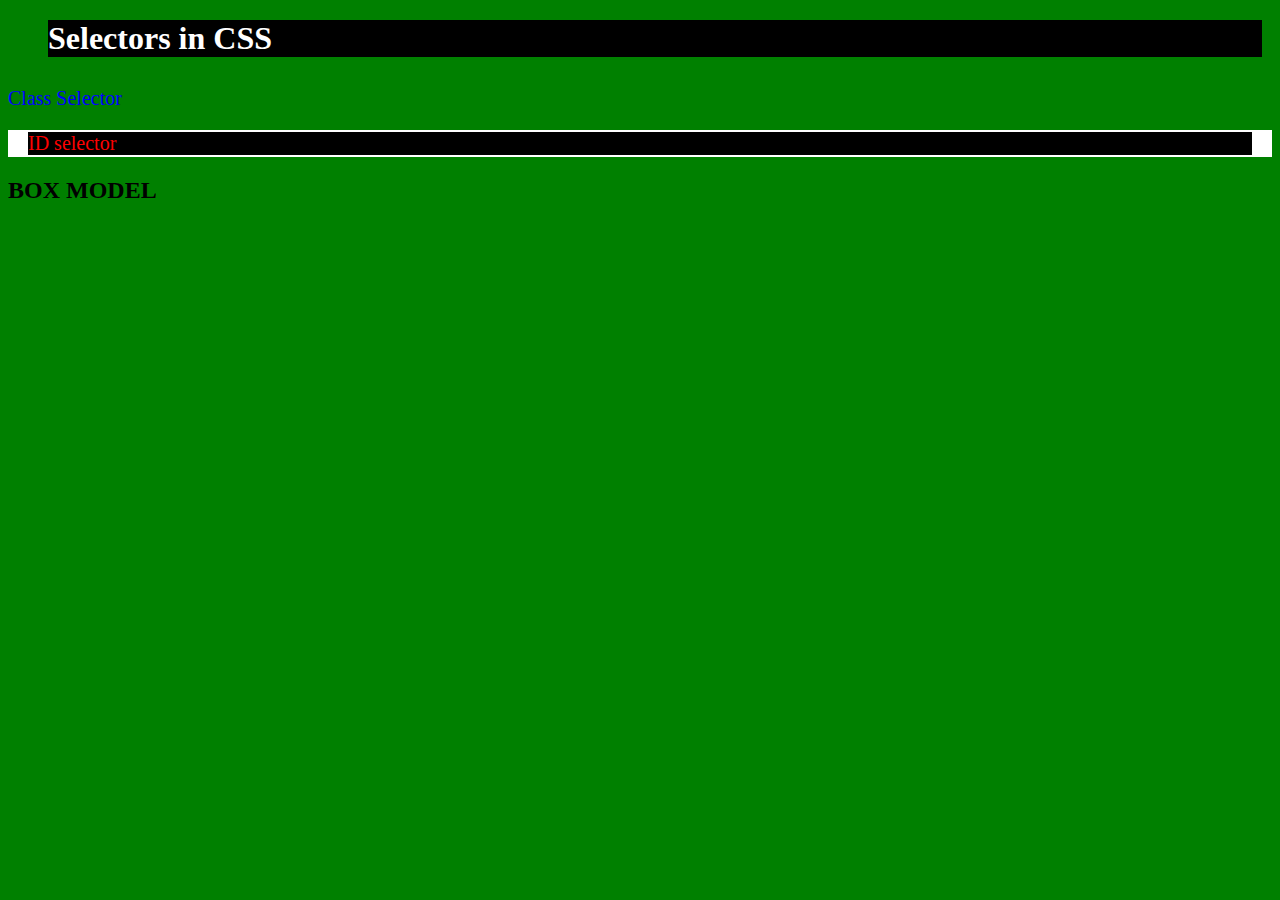
<file: CSS BASIC/index.html>
<!DOCTYPE html>
<html lang="en">
<head>
    <meta charset="UTF-8">
    <meta name="viewport" content="width=device-width, initial-scale=1.0">
    <title>CSS Basics</title>
    <style>
        /* internal css */
        *{
            background-color: green;
        }
        p{
            font-size: 20px;
        }
        .select1{
            color: blue;
        }
        #select2{
            color: red;
        }
    </style>
    <link rel="stylesheet" href="style.css">
</head>
<body>
    <!-- inline css -->
    <h1 style="background-color: black; color: white;" id="select0">Selectors in CSS</h1>
    <p class="select1">Class Selector</p>
    <p id="select2">ID selector</p>
    <h2>BOX MODEL</h2>

</body>
</html>
</file>
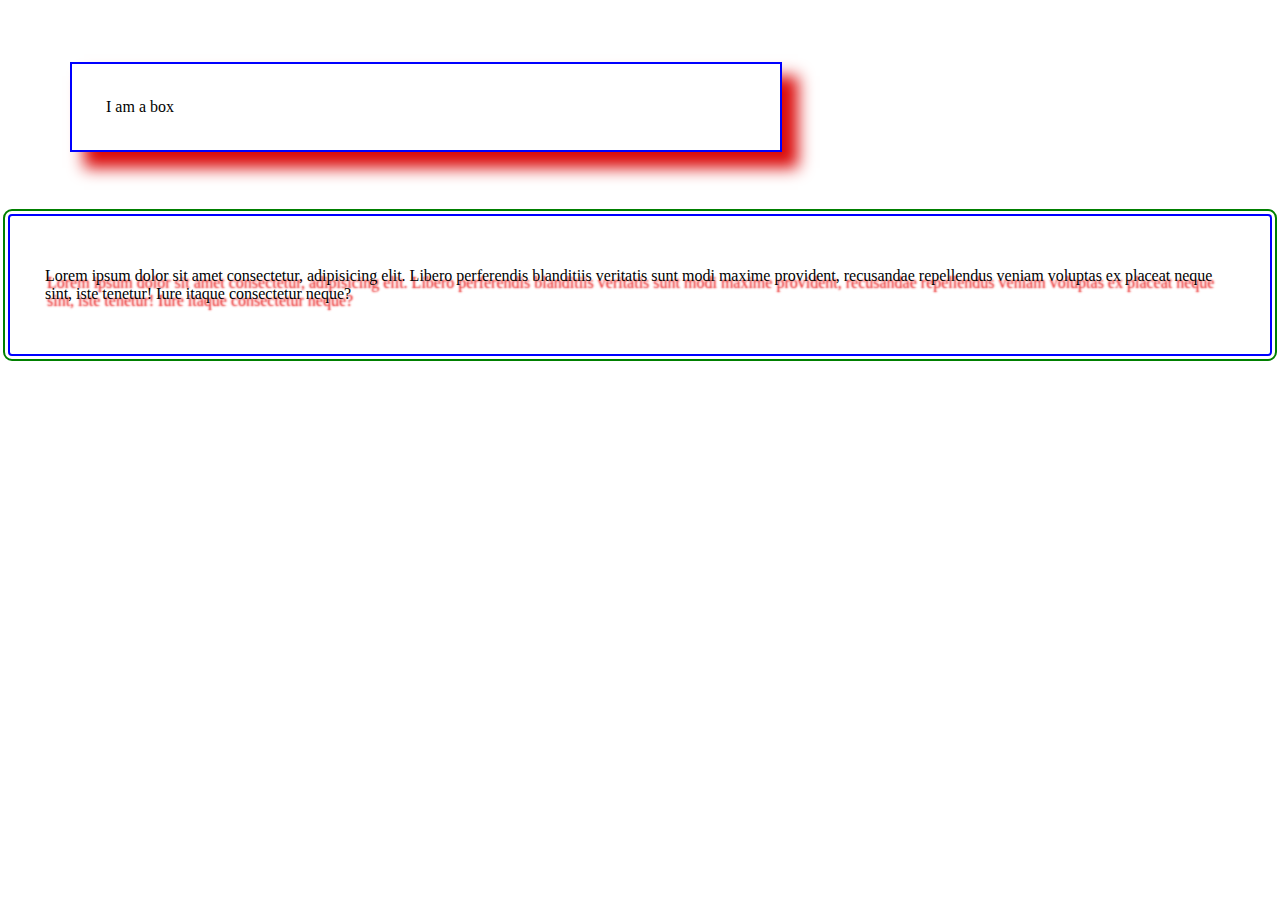
<file: CSS BOX SHADOW/index.html>
<!DOCTYPE html>
<html lang="en">
<head>
    <meta charset="UTF-8">
    <meta name="viewport" content="width=device-width, initial-scale=1.0">
    <title>shadows</title>
    <style>
        .box{
            border: 2px solid blue;
            padding: 34px;
            width: 50vw;
            margin: 62px;
            box-shadow: 15px 15px 15px 1px #db0b0b;
        }
        .txtshadow{
            border: 2px solid blue;
            outline: 2px solid green; 
            outline-offset: 3px;
            border-radius: 4px; /*for curviness */
            padding: 35px;
            text-shadow:2px 7px 2px #e80a0a;
        }
    </style>
</head>
<body>
    <div class="box">I am a box</div>
    <div class="txtshadow">
        <p>Lorem ipsum dolor sit amet consectetur, adipisicing elit. Libero perferendis blanditiis veritatis sunt modi maxime provident, recusandae repellendus veniam voluptas ex placeat neque sint, iste tenetur! Iure itaque consectetur neque?</p>
    </div>
</body>
</html>
</file>
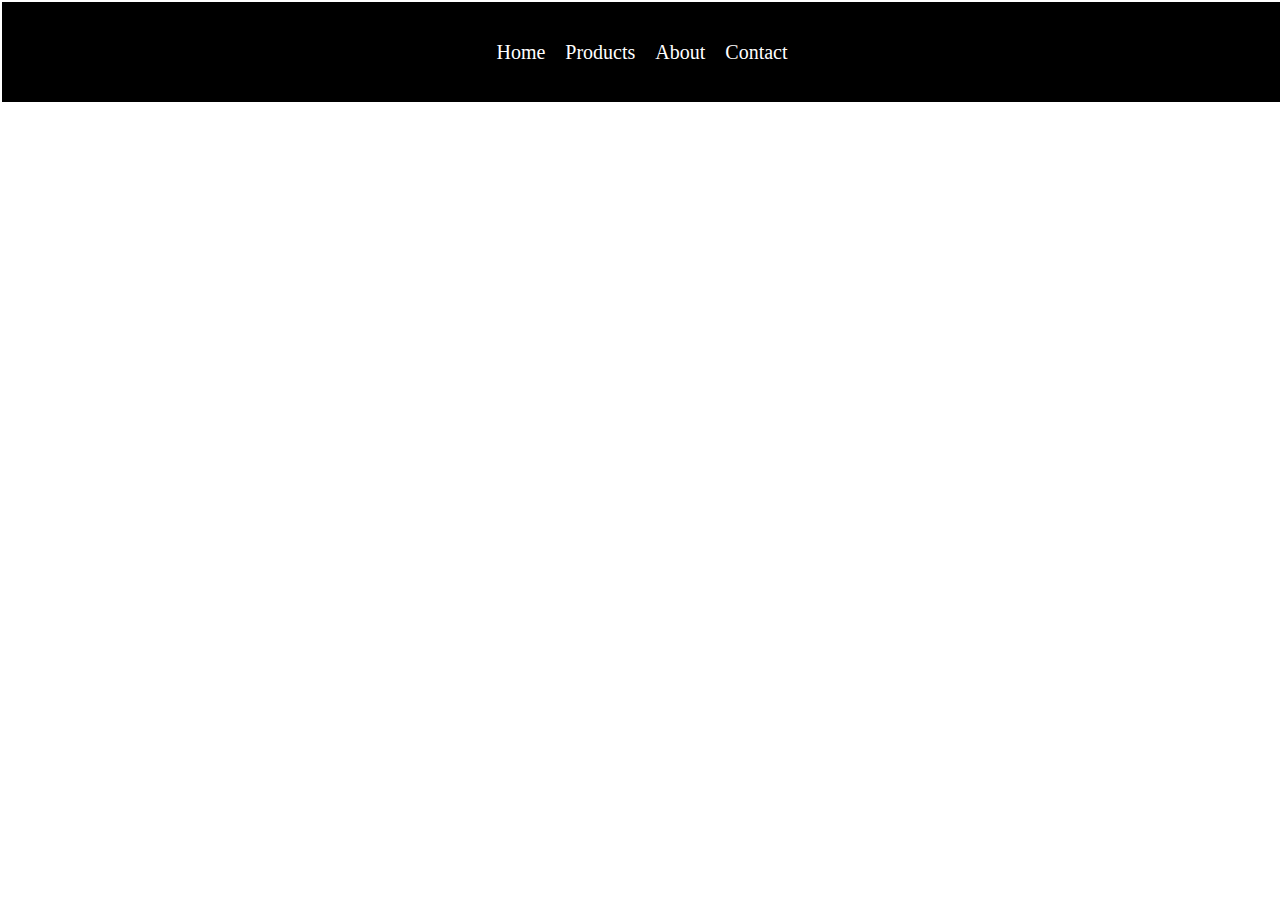
<file: CSS FLEXBOX/index.html>
<!DOCTYPE html>
<html lang="en">
<head>
    <meta charset="UTF-8">
    <meta name="viewport" content="width=device-width, initial-scale=1.0">
    <title>Document</title>
    <style>
        *{
            transition: all ease 1s;
            padding: 0;
            margin: 0;
        }
        body{
        background-image: url("https://th.bing.com/th/id/R.592e6c981575a2808d1de161cbf97779?rik=xTNMumqLh%2fR%2bDw&riu=http%3a%2f%2fwww.zastavki.com%2fpictures%2foriginals%2f2014%2fNature___Seasons___Spring_Beautiful_Nature_Landscape_in_spring_065897_.jpg&ehk=w9HwXVa0kxY%2fHsHq%2fdcQhRxWzMmhElHKGMHxQEqfSv4%3d&risl=&pid=ImgRaw&r=0");
        background-size: cover;
        /* background-repeat: no-repeat; */
        }
        .box{
            border: 2px solid;
            display: flex;
            justify-content:space-around;
            align-items: center; 
            background-color: black;
            color: white;
            height: 100px;
            width: 100vw;
        }
        ul{
            display: flex;
            flex-direction: row;
            justify-content: center;
            gap: 20px;
        }
        li{
            list-style-type: none;
            list-style-position: inside;
            font-size: 20px;
        }
        li:hover{
            width: 100px;
            height: 30px;
            text-align: center;
            color: black;
            background-color: white;
        }
    </style>
</head>
<body>
    <div class="box">
        <ul>
            <li>Home</li>
            <li>Products</li>
            <li>About</li>
            <li>Contact</li>
        </ul>
    </div>
</body>
</html>
</file>
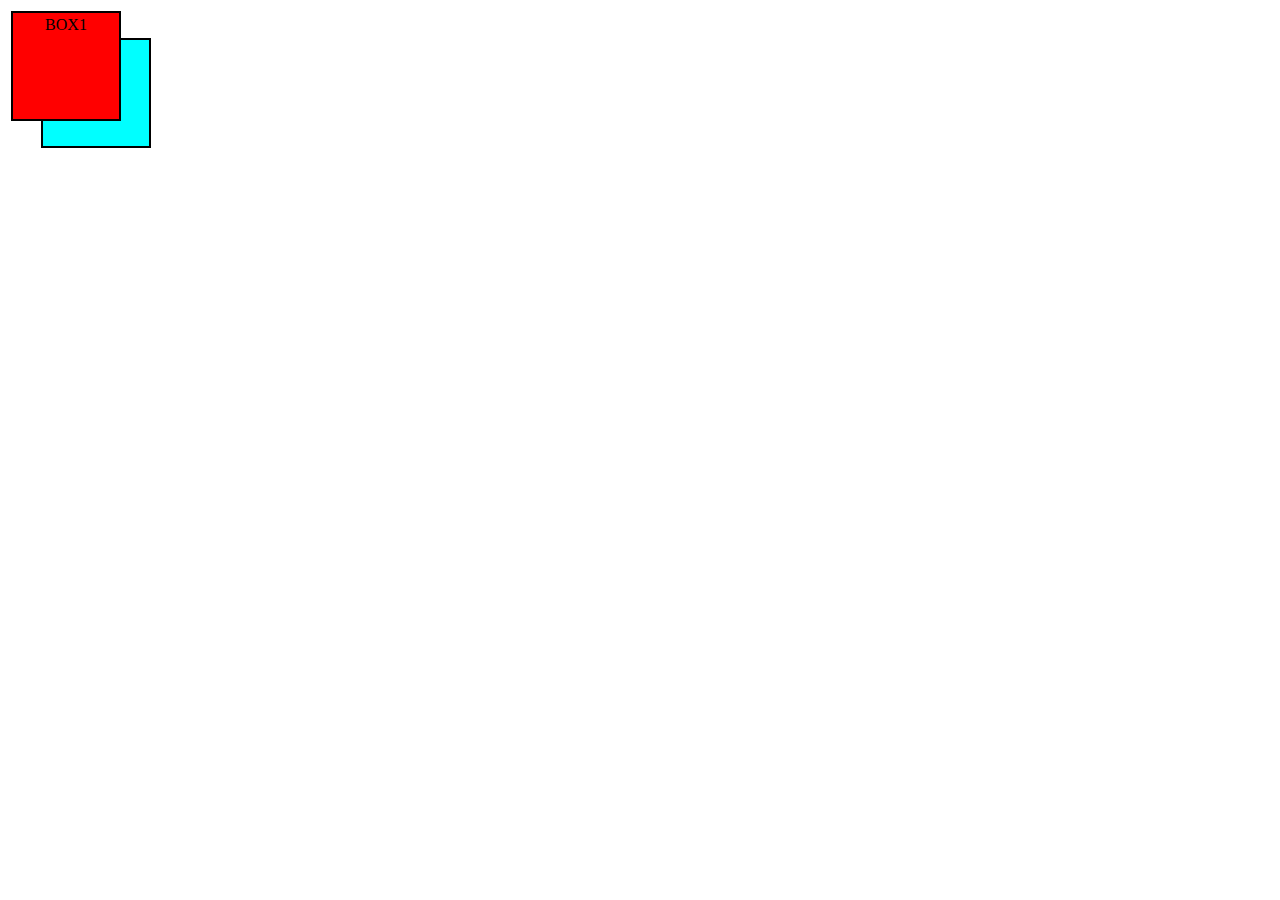
<file: CSS POSITIONING/index.html>
<!DOCTYPE html>
<html lang="en">
<head>
    <meta charset="UTF-8">
    <meta name="viewport" content="width=device-width, initial-scale=1.0">
    <title>Document</title>
    <style>
        .box{
            text-align: center;
            padding: 3px;
            margin: 3px;
            border: 2px solid;
            height: 100px;
            width: 100px;
        }
        .box1{
            position: absolute;
            background-color: red;
        }
        
        .box2{
            position: relative;
            background-color: aqua;
            top: 30px;
            left: 30px;
            z-index: -1;
        }
    </style>
</head>
<body>
    <div class="box box1">
        BOX1
    </div>
    <div class="box box2">
        BOX2
    </div>
    <!-- <div class="box box3">
        BOX3
    </div>
    <div class="box box4">
        BOX4
    </div> -->
    
</body>
</html>
</file>
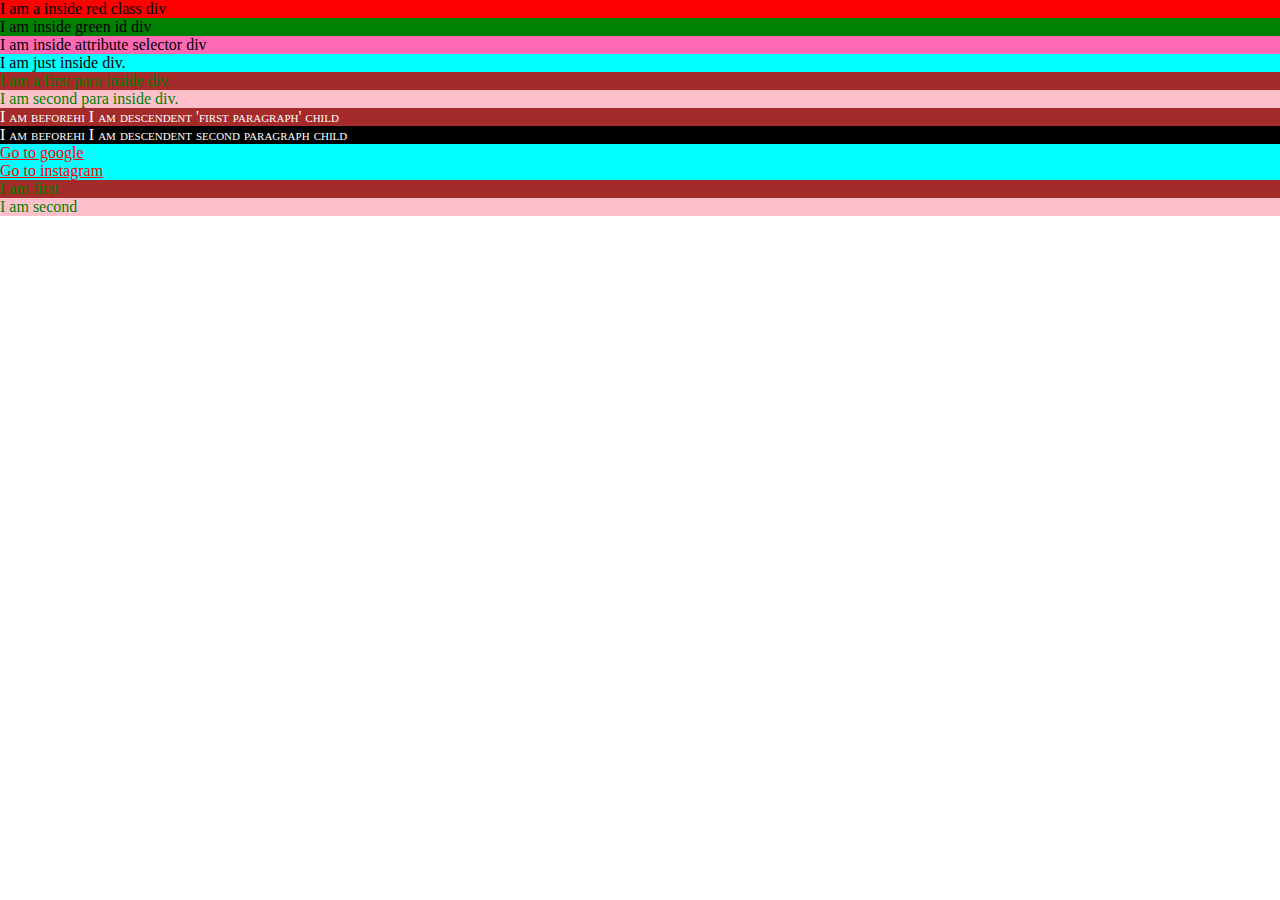
<file: CSS SELECTOR/index.html>
<!DOCTYPE html>
<html lang="en">

<head>
    <meta charset="UTF-8">
    <meta name="viewport" content="width=device-width, initial-scale=1.0">
    <title>CSS Selector</title>
    <link rel="stylesheet" href="style.css">
</head>

<body>
    <div class="red">
        I am a inside red class div
    </div>

    <div id="green">
        I am inside green id div
    </div>

    <div data-x="a">
        I am inside attribute selector div
    </div>

    <div>
        I am just inside div.
        <p>
            I am a first para inside div.
            <!--yaha twist h ye descendent para ke saath saath first paragraph child bhi h
            isley pehle first para ki properities obey hongi and then jo property nahi likhi vo descent selector ki obey hongi-->
        </p>
        <p>
            I am second para inside div.
        </p>
        <span>
            <p>hi I am descendent 'first paragraph' child</p>
            <p>hi I am descendent second paragraph child</p>
        </span>
    </div>


    <div>
        <a href="https://www.google.com">Go to google</a>
        <br>
        <a href="https://www.instagram2.com">Go to instagram</a>
    </div>
    <div>
        <p>I am first</p>
        <p>I am second</p>
    </div>
</body>

</html>
</file>
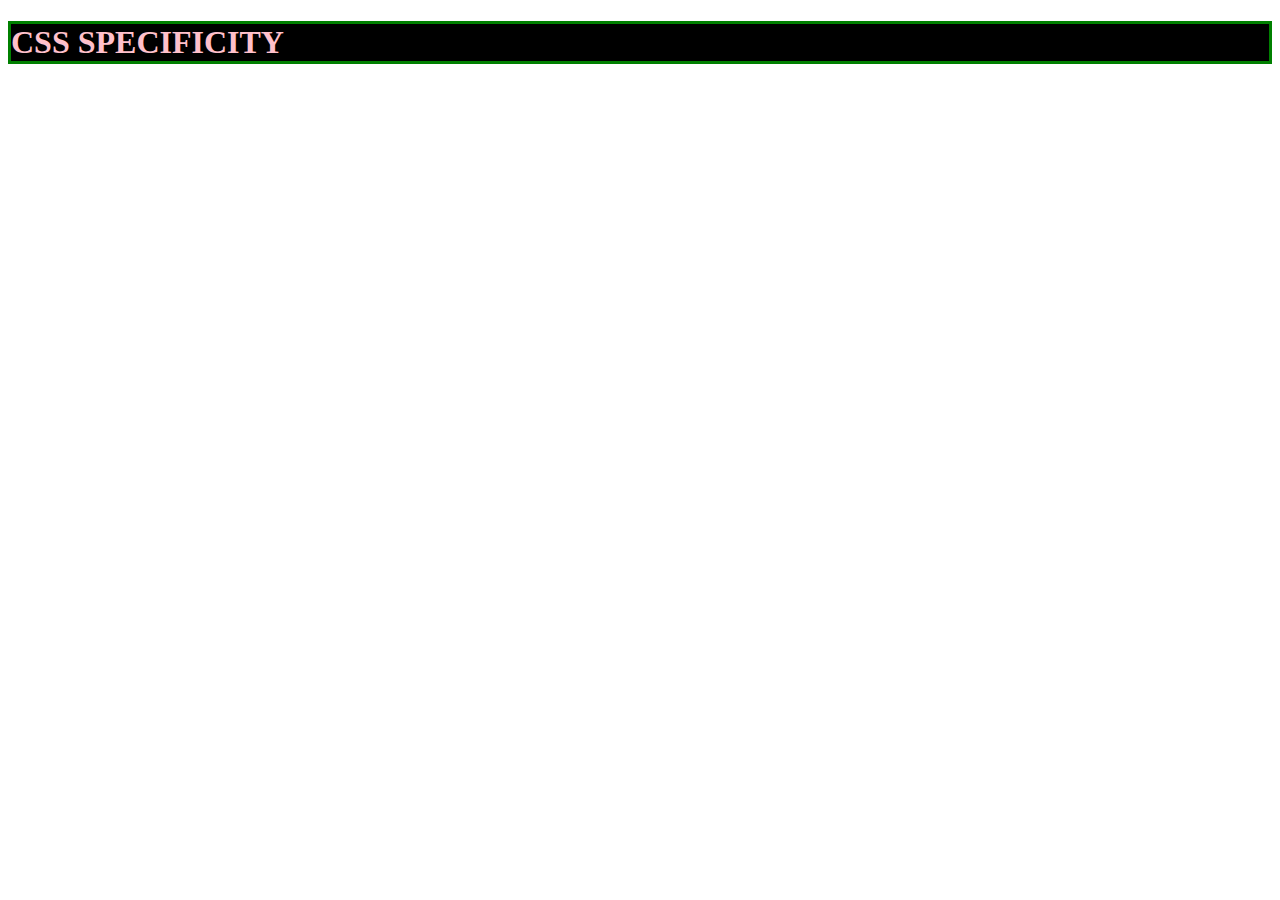
<file: CSS SPECIFICITY/index.html>
<!DOCTYPE html>
<html lang="en">
<head>
    <meta charset="UTF-8">
    <meta name="viewport" content="width=device-width, initial-scale=1.0">
    <title>Document</title>
    <style>
            h1{
                background-color: brown;
                border: 10px solid green;
                background-color: black !important;
            }
            #pink{
                border: 3px solid green;
                color: pink;
            }
            .blue{
                color: blue;
            }

    </style>
</head>
<body>
    <h1 style="background-color: red;" id="pink" class="blue">CSS SPECIFICITY</h1>
</body>
</html>
</file>
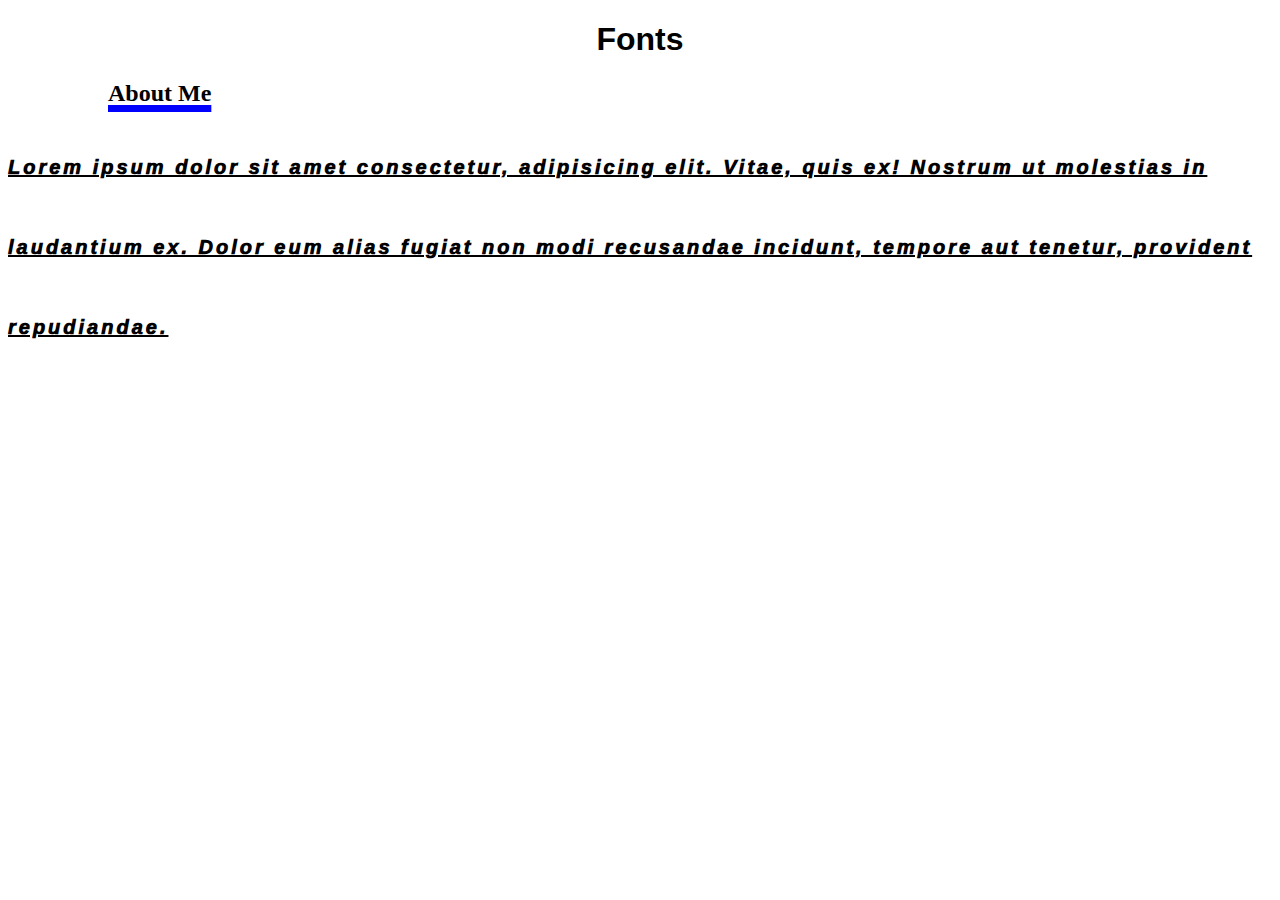
<file: CSS TEXT/index.html>
<!DOCTYPE html>
<html lang="en">
<head>
    <meta charset="UTF-8">
    <meta name="viewport" content="width=device-width, initial-scale=1.0">
    <title>Document</title>
    <style>
        h1{
            font-family:sans-serif;
            text-align: center;
        }
        h2{
            text-transform: capitalize;
            text-decoration: underline;
            text-decoration-style:solid ;
            text-decoration-color: blue;
            text-decoration-thickness: 7px;
            text-indent: 100px;
        }
        p{
            font-family: 'Segoe UI', Tahoma, Geneva, Verdana, sans-serif;
            font-style:italic;
            font-size: 20px;
            font-weight:1000;
            text-decoration: underline;
            line-height: 4;
            letter-spacing: 3px;
        }
    </style>
</head>
<body>
    <div>
        <h1>Fonts</h1>
        <h2>about me</h2>
        <p>Lorem ipsum dolor sit amet consectetur, adipisicing elit. Vitae, quis ex! Nostrum ut molestias in laudantium ex. Dolor eum alias fugiat non modi recusandae incidunt, tempore aut tenetur, provident repudiandae.</p>
    </div>
    
</body>
</html>
</file>
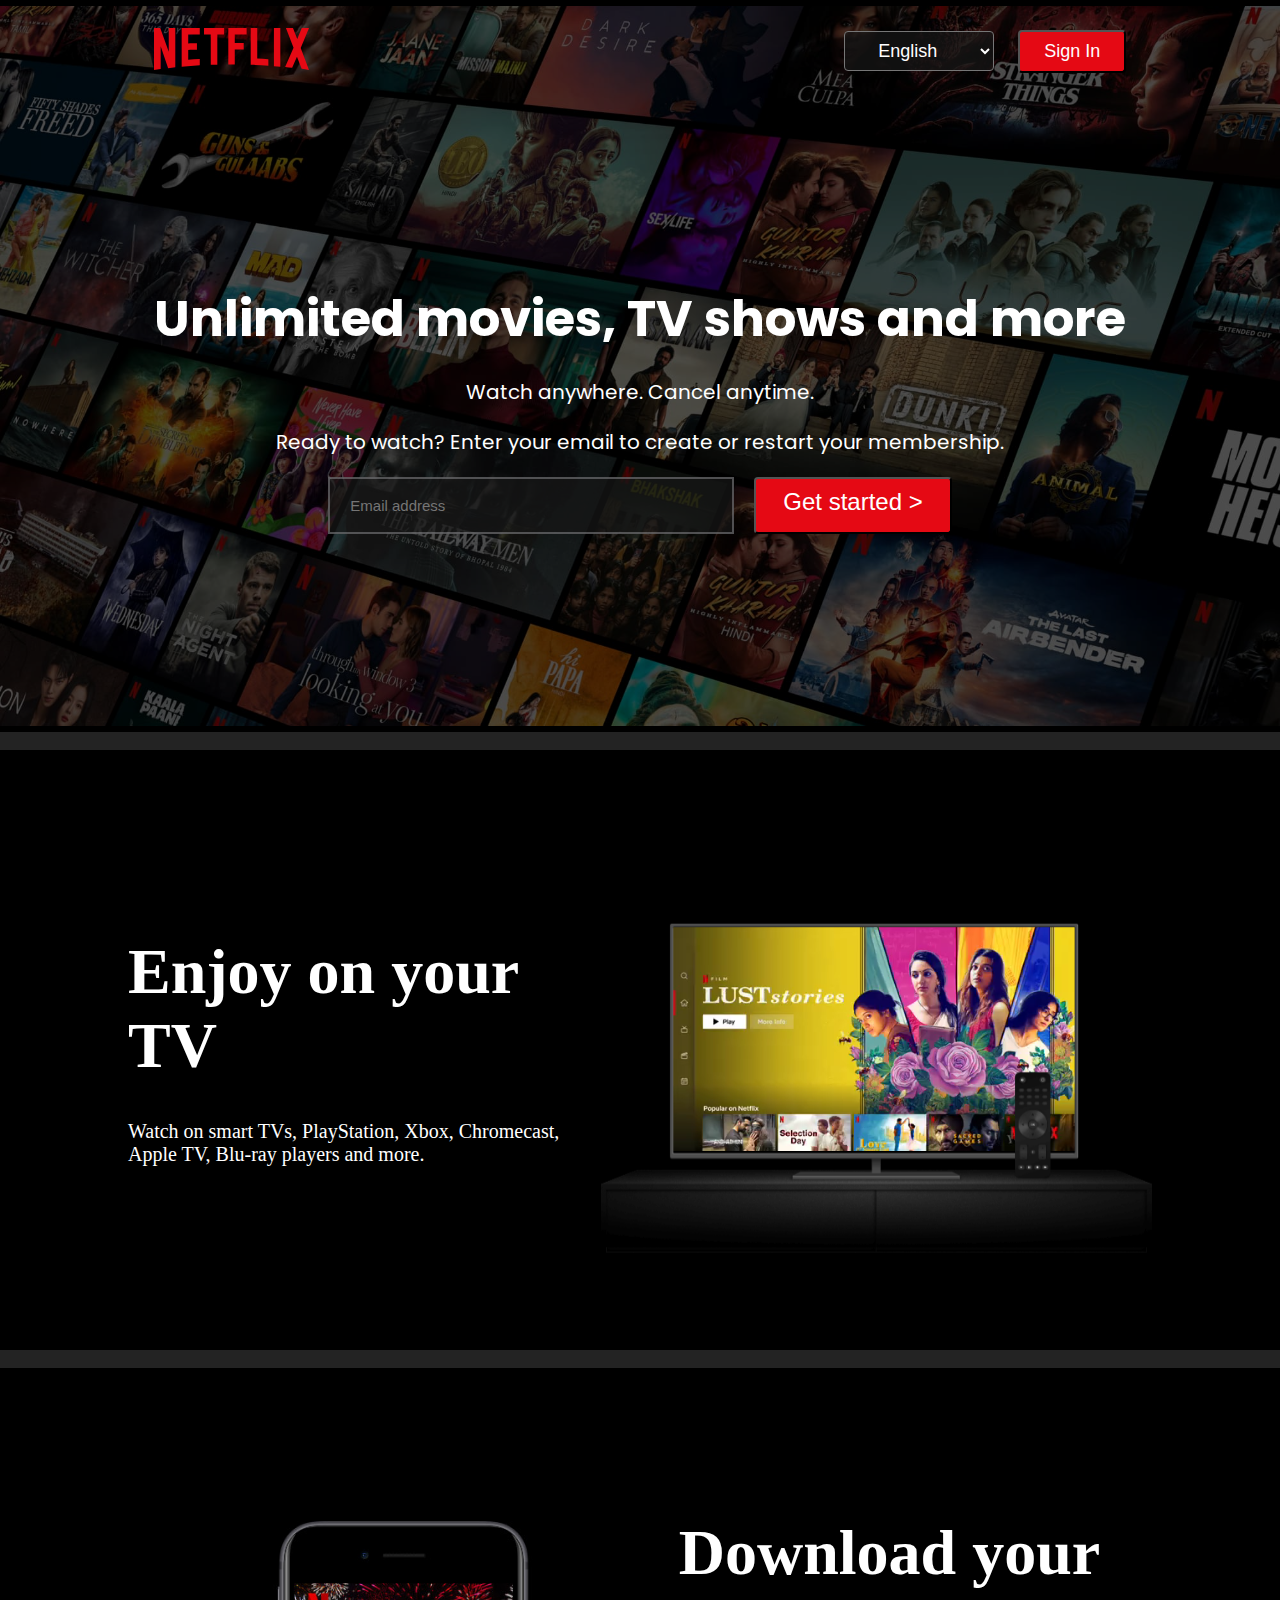
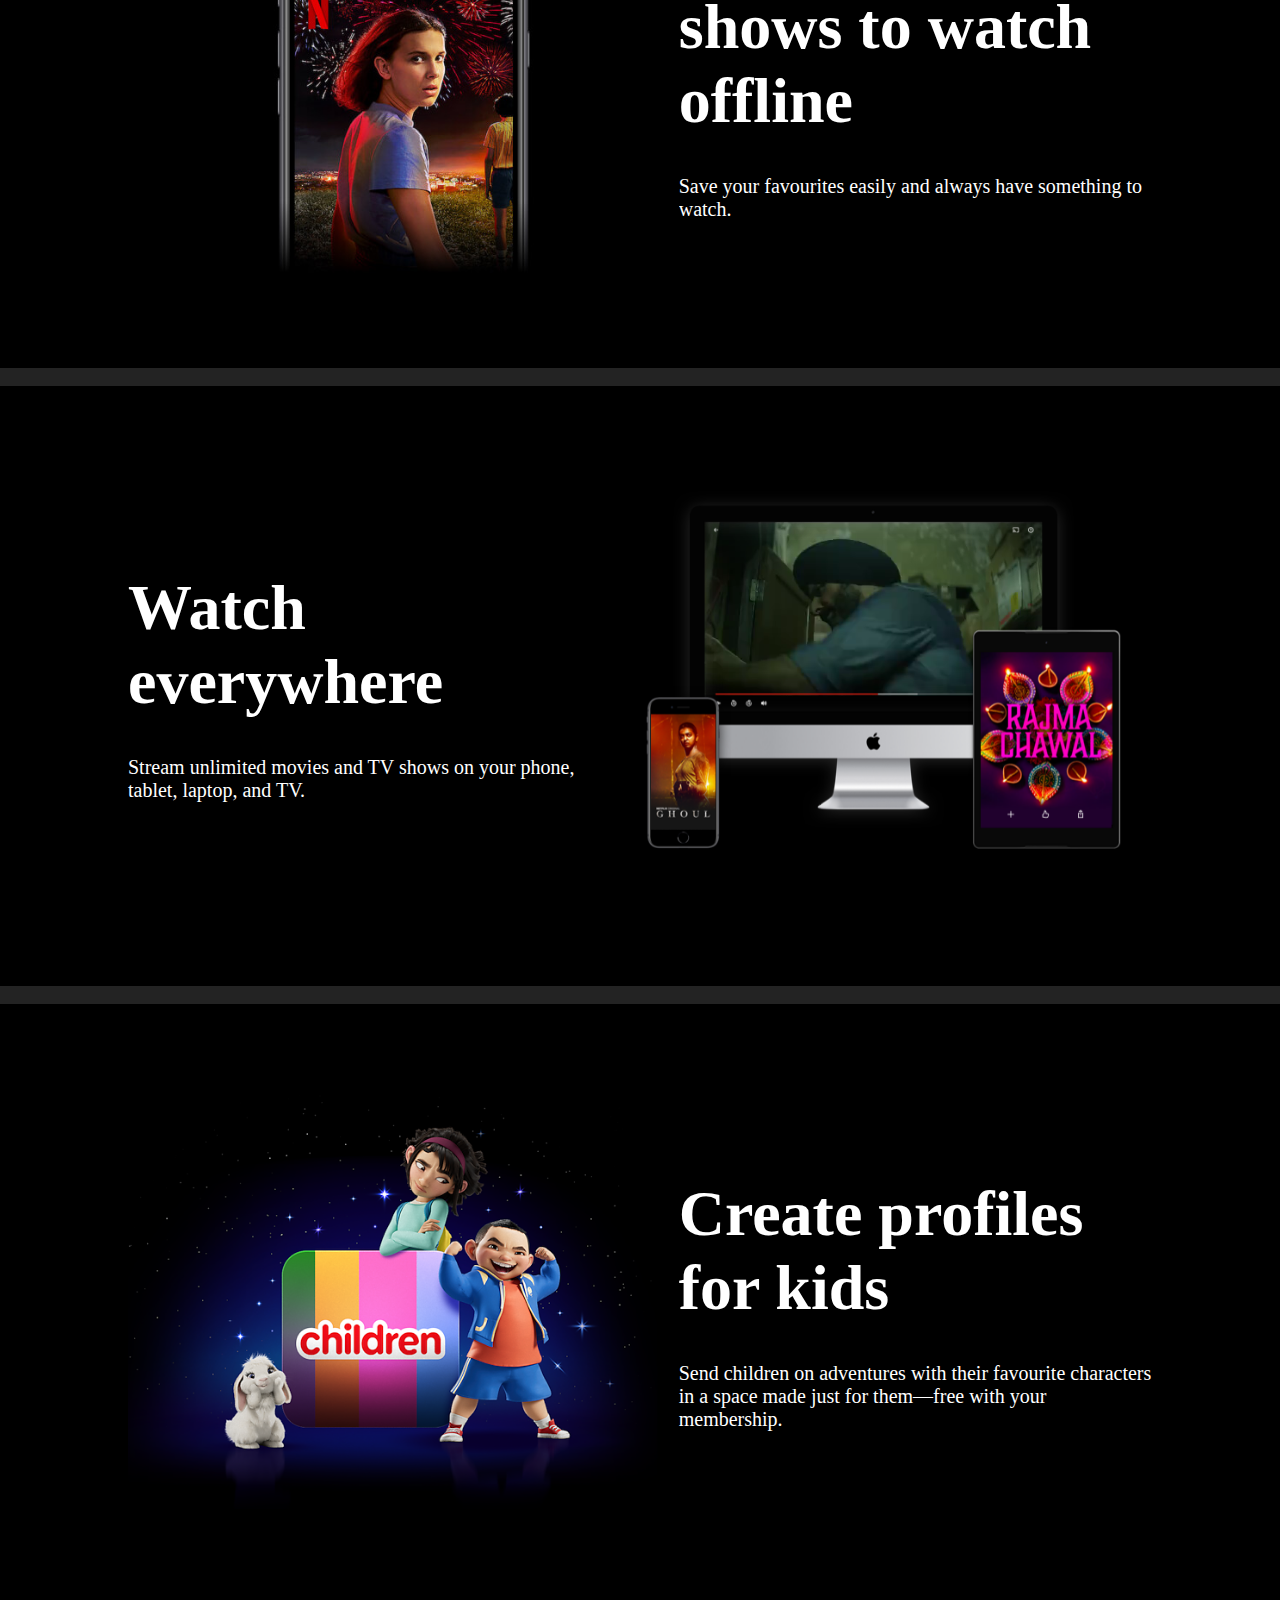
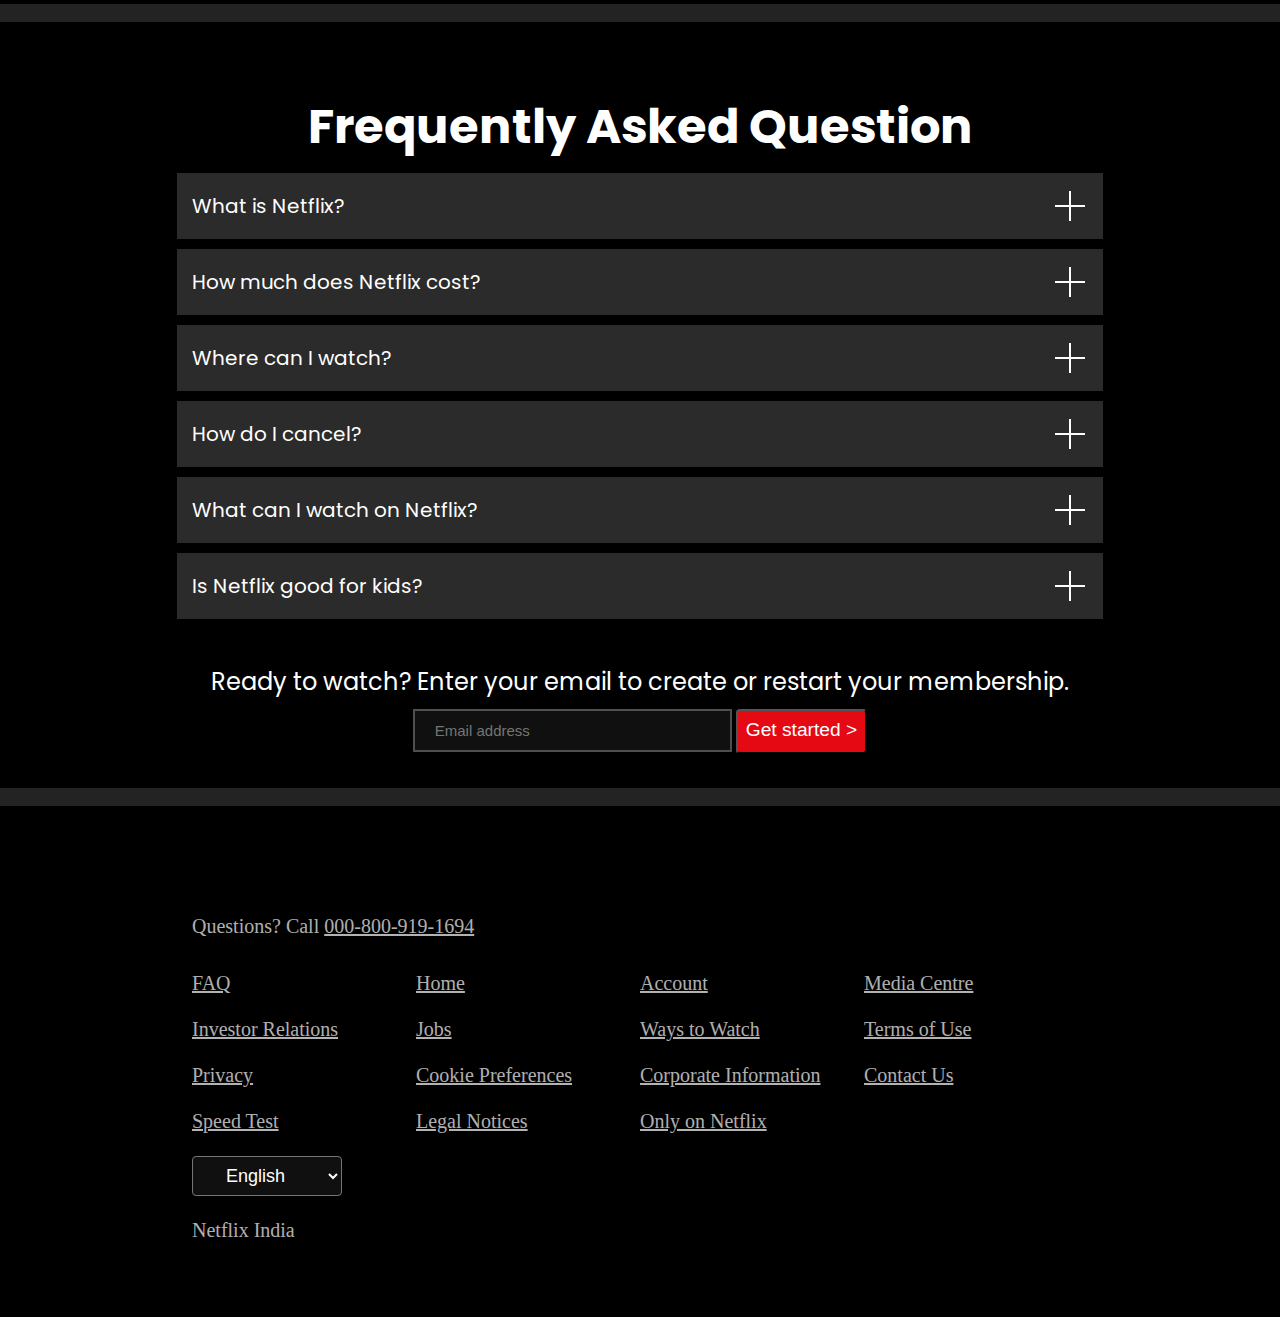
<file: Project 1 (Netflix Clone)/index.html>
<!DOCTYPE html>
<html lang="en">

<head>
    <meta charset="UTF-8">
    <meta name="viewport" content="width=device-width, initial-scale=1.0">
    <meta name="description" content="This is netflix where you can binge watch and relax your holidays">
    <title>Netflix Clone</title>
    <link rel="stylesheet" href="style.css">
    <link rel="icon" href="Assests/images/nficon2016.png">
</head>

<body>
    <div class="main" id="mainpage">
        <nav>
            <div><img width="53" src="Assests/svg/logo1.svg" alt="Netflix"></div>
            <div>
                <select name="language" id="language1" class="language" onchange="location=this.value;">
                    <option value="index.html">English</option>
                    <option value="index2.html">Hindi</option>
                </select>
                <button class="red">Sign In</button>
            </div>
        </nav>
        <div class="box">
        </div>
        <div class="mid">
            <span>
                <h1>Unlimited movies, TV shows and more</h1>
            </span>
            <span>
                <p>Watch anywhere. Cancel anytime.</p>
            </span>
            <span>
                <p>Ready to watch? Enter your email to create or restart your membership.</p>
            </span>
            <span>
                <input type="text" placeholder="Email address">
                <button>Get started &gt</button>
            </span>
        </div>
    </div>


    <div class="sepration">
        <br>
    </div>
    
    <!-- 1 -->
    <section class="first">
        <div class="content1">
            <h1>Enjoy on your TV</h1>
            <br>
            <p>Watch on smart TVs, PlayStation, Xbox, Chromecast, Apple TV, Blu-ray players and more.</p>
        </div>

        <div class="image1">
            <img src="Assests/images/tv.png" alt="TV">
            <div class="video1">
                <video src="Assests/videos/video-tv-in-0819.m4v" autoplay loop muted></video>
            </div>
        </div>

    </section>

    <div class="sepration">
        <br>
    </div>

    <!-- 2 -->
    <section class="first">
        <div class="image2">
            <img src="Assests/images/mobile-0819.jpg" alt="">
        </div>
        <div class="content1">
            <h1>Download your shows to watch offline</h1>
            <br>
            <p>Save your favourites easily and always have something to watch.</p>
        </div>

    </section>

    <div class="sepration">
        <br>
    </div>
    <!-- 3 -->
    <section class="first">
        <div class="content1">
            <h1>Watch everywhere</h1>
            <br>
            <p>Stream unlimited movies and TV shows on your phone, tablet, laptop, and TV.</p>
        </div>

        <div class="image3">
            <img src="Assests/images/device-pile-in.png" alt="">
            <div class="video2">
                <video src="Assests/videos/video-devices-in.m4v" autoplay loop muted></video>
            </div>
        </div>
    </section>

    <div class="sepration">
        <br>
    </div>
    <!-- 4 -->
    <section class="first">
        <div class="image4">
            <img src="Assests/images/children.png" alt="children">
        </div>
        <div class="content1">
            <h1>Create profiles for kids</h1>
            <br>
            <p>Send children on adventures with their favourite characters in a space made just for them—free with your
                membership.</p>
        </div>

    </section>
    <div class="sepration">
        <br>
    </div>
    <!--FAQ section-->
    <section class="faqbox" id="FAQ">
        <br>
        <h1 style="text-align: center;"> Frequently Asked Question</h1>
        <div class="box">
            <div id="open1">
                <p>What is Netflix?</p>
                <svg width="36" height="36" viewBox="0 0 36 36" fill="none" xmlns="http://www.w3.org/2000/svg"
                    class="elj7tfr3 e164gv2o4 default-ltr-cache-l7vm9h e1svuwfo1" data-name="Plus" alt="">
                    <path fill-rule="evenodd" clip-rule="evenodd" d="M17 17V3H19V17H33V19H19V33H17V19H3V17H17Z"
                        fill="currentColor"></path>
                </svg>
            </div>
            <div id="details1">
                Netflix is a streaming service that offers a wide variety of award-winning TV shows, movies, anime,
                documentaries and more – on thousands of internet-connected devices.
                <br>
                <br>
                You can watch as much as you want, whenever you want, without a single ad – all for one low monthly
                price. There's always something new to discover, and new TV shows and movies are added every week!
            </div>
        </div>
        <div class="box">
            <div id="open2">
                <p>How much does Netflix cost?</p>
                <svg width="36" height="36" viewBox="0 0 36 36" fill="none" xmlns="http://www.w3.org/2000/svg"
                    class="elj7tfr3 e164gv2o4 default-ltr-cache-l7vm9h e1svuwfo1" data-name="Plus" alt="">
                    <path fill-rule="evenodd" clip-rule="evenodd" d="M17 17V3H19V17H33V19H19V33H17V19H3V17H17Z"
                        fill="currentColor"></path>
                </svg>
            </div>
            <div id="details2">
                Watch Netflix on your smartphone, tablet, Smart TV, laptop, or streaming device, all for one fixed
                monthly fee. Plans range from ₹149 to ₹649 a month. No extra costs, no contracts.
            </div>
        </div>
        <div class="box">
            <div id="open3">
                <p>Where can I watch?</p>
                <svg width="36" height="36" viewBox="0 0 36 36" fill="none" xmlns="http://www.w3.org/2000/svg"
                    class="elj7tfr3 e164gv2o4 default-ltr-cache-l7vm9h e1svuwfo1" data-name="Plus" alt="">
                    <path fill-rule="evenodd" clip-rule="evenodd" d="M17 17V3H19V17H33V19H19V33H17V19H3V17H17Z"
                        fill="currentColor"></path>
                </svg>
            </div>
            <div id="details3">
                Watch anywhere, anytime. Sign in with your Netflix account to watch instantly on the web at netflix.com
                from your personal computer or on any internet-connected device that offers the Netflix app, including
                smart TVs, smartphones, tablets, streaming media players and game consoles.
                <br>
                <br>
                You can also download your favourite shows with the iOS, Android, or Windows 10 app. Use downloads to
                watch while you're on the go and without an internet connection. Take Netflix with you anywhere.
            </div>
        </div>
        <div class="box">
            <div id="open4">
                <p>How do I cancel?</p>
                <svg width="36" height="36" viewBox="0 0 36 36" fill="none" xmlns="http://www.w3.org/2000/svg"
                    class="elj7tfr3 e164gv2o4 default-ltr-cache-l7vm9h e1svuwfo1" data-name="Plus" alt="">
                    <path fill-rule="evenodd" clip-rule="evenodd" d="M17 17V3H19V17H33V19H19V33H17V19H3V17H17Z"
                        fill="currentColor"></path>
                </svg>
            </div>
            <div id="details4">
                Netflix is flexible. There are no annoying contracts and no commitments. You can easily cancel your
                account online in two clicks. There are no cancellation fees – start or stop your account anytime.
            </div>
        </div>
        <div class="box">
            <div id="open5">
                <p>What can I watch on Netflix?</p>
                <svg width="36" height="36" viewaBox="0 0 36 36" fill="none" xmlns="http://www.w3.org/2000/svg"
                    class="elj7tfr3 e164gv2o4 default-ltr-cache-l7vm9h e1svuwfo1" data-name="Plus" alt="">
                    <path fill-rule="evenodd" clip-rule="evenodd" d="M17 17V3H19V17H33V19H19V33H17V19H3V17H17Z"
                        fill="currentColor"></path>
                </svg>
            </div>
            <div id="details5">
                Netflix has an extensive library of feature films, documentaries, TV shows, anime, award-winning Netflix
                originals, and more. Watch as much as you want, anytime you want.
            </div>
        </div>
        <div class="box">
            <div id="open6">
                <p>Is Netflix good for kids?</p>
                <svg width="36" height="36" viewBox="0 0 36 36" fill="none" xmlns="http://www.w3.org/2000/svg"
                    class="elj7tfr3 e164gv2o4 default-ltr-cache-l7vm9h e1svuwfo1" data-name="Plus" alt="">
                    <path fill-rule="evenodd" clip-rule="evenodd" d="M17 17V3H19V17H33V19H19V33H17V19H3V17H17Z"
                        fill="currentColor"></path>
                </svg>
            </div>
            <div id="details6">
                The Netflix Kids experience is included in your membership to give parents control while kids enjoy
                family-friendly TV shows and films in their own space.
                <br>
                <br>
                Kids profiles come with PIN-protected parental controls that let you restrict the maturity rating of
                content kids can watch and block specific titles you don’t want kids to see.
            </div>
        </div>
        <br>
        <div>
            <p style="font-size: x-large;">Ready to watch? Enter your email to create or restart your membership.</p>
        </div>
        <span class="last">
            <input type="email" placeholder="Email address">
            <button>Get started &gt</button>
        </span>
    </section>
    
    <div class="sepration">
        <br>
    </div>
    <footer>
        <div class="questions">
            Questions? Call <u>000-800-919-1694</u>
        </div>
        <div class="footercontent">
            <div class="footer-item">
                <a href="#FAQ">FAQ</a>
                <a href="">Investor Relations</a>
                <a href="">Privacy</a>
                <a href="">Speed Test</a>
            </div>

            <div class="footer-item">
                <a href="#mainpage">Home</a>
                <a href="">Jobs</a>
                <a href="">Cookie Preferences</a>
                <a href="">Legal Notices</a>
            </div>
            <div class="footer-item">
                <a href="">Account</a>
                <a href="">Ways to Watch</a>
                <a href="">Corporate Information</a>
                <a href="">Only on Netflix</a>
            </div>

            <div class="footer-item">
                <a href="">Media Centre</a>
                <a href="">Terms of Use</a>
                <a href="">Contact Us</a>

            </div>
        </div>
        <br>
        <div>
            <select name="language" id="language2" class="language" onchange="location=this.value;">
                <option value="index.html">English</option>
                <option value="index2.html">Hindi</option>
            </select>
        </div>
        <br>
        <div>
            Netflix India
        </div>
    </footer>
    <!-- <script src="script.js"></script> -->
</body>

</html>
</file>
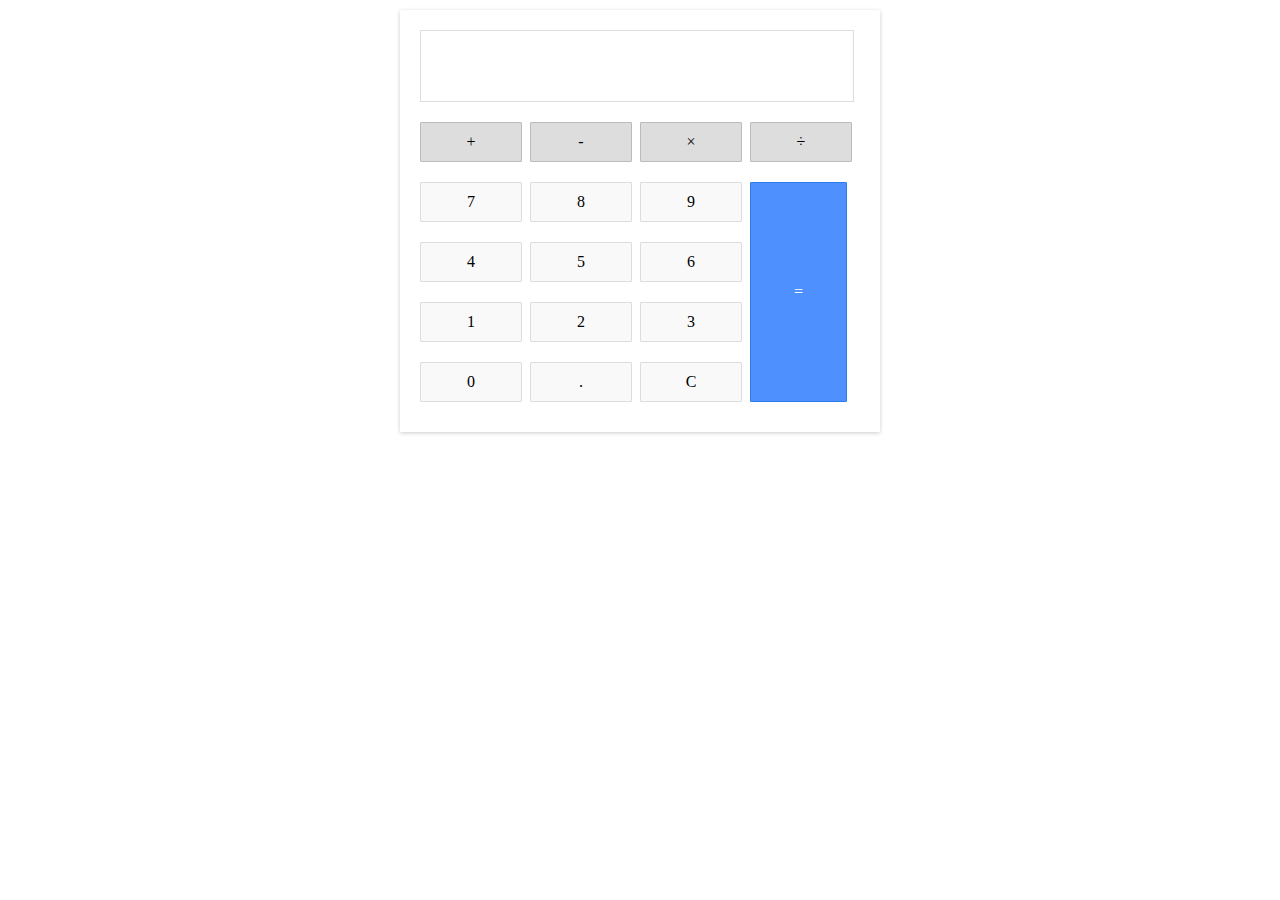
<file: Task 1(CALCULATOR)/index.html>
<!DOCTYPE html>
<html lang="en">

<head>
  <meta charset="UTF-8">
  <meta name="viewport" content="width=device-width, initial-scale=1.0">
  <title>Calculator</title>
</head>
<style>
  .calculator {
    padding: 20px;
    max-width: 440px;
    margin: 10px auto;
    box-shadow: 0px 1px 4px 0px rgba(0, 0, 0, 0.2);
    border-radius: 1px;
  }

  .input {
    border: 1px solid #ddd;
    height: 60px;
    padding-right: 15px;
    padding-top: 10px;
    text-align: right;
    margin-right: 6px;
    font-size: 2.5rem;
    overflow-x: auto;
    transition: all .2s ease-in-out;
  }

  .input:hover {
    border: 1px solid #bbb;
    box-shadow: inset 0px 1px 4px 0px rgba(0, 0, 0, 0.2);
  }

  .operators div {
    display: inline-block;
    border: 1px solid #bbb;
    border-radius: 1px;
    width: 80px;
    text-align: center;
    padding: 10px;
    margin: 20px 4px 10px 0px;
    cursor: pointer;
    background-color: #ddd;
    transition: border-color .2s ease-in-out, background-color .2s, box-shadow .2s;
  }

  .operators div:hover {
    background-color: #ddd;
    box-shadow: 0px 1px 4px 0px rgba(0, 0, 0, 0.2);
    border-color: #aaa;
  }

  .operators div:active {
    font-weight: bold;
  }

  .leftPanel {
    display: inline-block;
  }

  .numbers div {
    display: inline-block;
    border: 1px solid #ddd;
    border-radius: 1px;
    width: 80px;
    text-align: center;
    padding: 10px;
    margin: 10px 4px 10px 0;
    cursor: pointer;
    background-color: #f9f9f9;
    transition: border-color .2s ease-in-out, background-color .2s, box-shadow .2s;
  }

  .numbers div:hover {
    background-color: #f1f1f1;
    box-shadow: 0px 1px 4px 0px rgba(0, 0, 0, 0.2);
    border-color: #bbb;
  }

  .numbers div:active {
    font-weight: bold;
  }

  div.equal {
    display: inline-block;
    border: 1px solid #3079ED;
    border-radius: 1px;
    width: 17%;
    text-align: center;
    padding: 100px 10px;
    margin: 10px 6px 10px 0;
    vertical-align: top;
    cursor: pointer;
    color: #FFF;
    background-color: #4d90fe;
    transition: all .2s ease-in-out;
  }

  div.equal:hover {
    background-color: #307CF9;
    box-shadow: 0px 1px 4px 0px rgba(0, 0, 0, 0.2);
    border-color: #1857BB;
  }

  div.equal:active {
    font-weight: bold;
  }
</style>

<body>
  <div class="calculator">
    <div class="input" id="input"></div>
    <div class="buttons">
      <div class="operators">
        <div>+</div>
        <div>-</div>
        <div>×</div><!-- alt+0215 -->
        <div>÷</div><!-- alt+0247 -->
        <!-- <div>&divide;</div> -->
      </div>
      <div class="leftPanel">
        <div class="numbers">
          <div>7</div>
          <div>8</div>
          <div>9</div>
        </div>
        <div class="numbers">
          <div>4</div>
          <div>5</div>
          <div>6</div>
        </div>
        <div class="numbers">
          <div>1</div>
          <div>2</div>
          <div>3</div>
        </div>
        <div class="numbers">
          <div>0</div>
          <div>.</div>
          <div id="clear">C</div>
        </div>
      </div>
      <div class="equal" id="result">=</div>
    </div>
  </div>
</body>

</html>
</file>
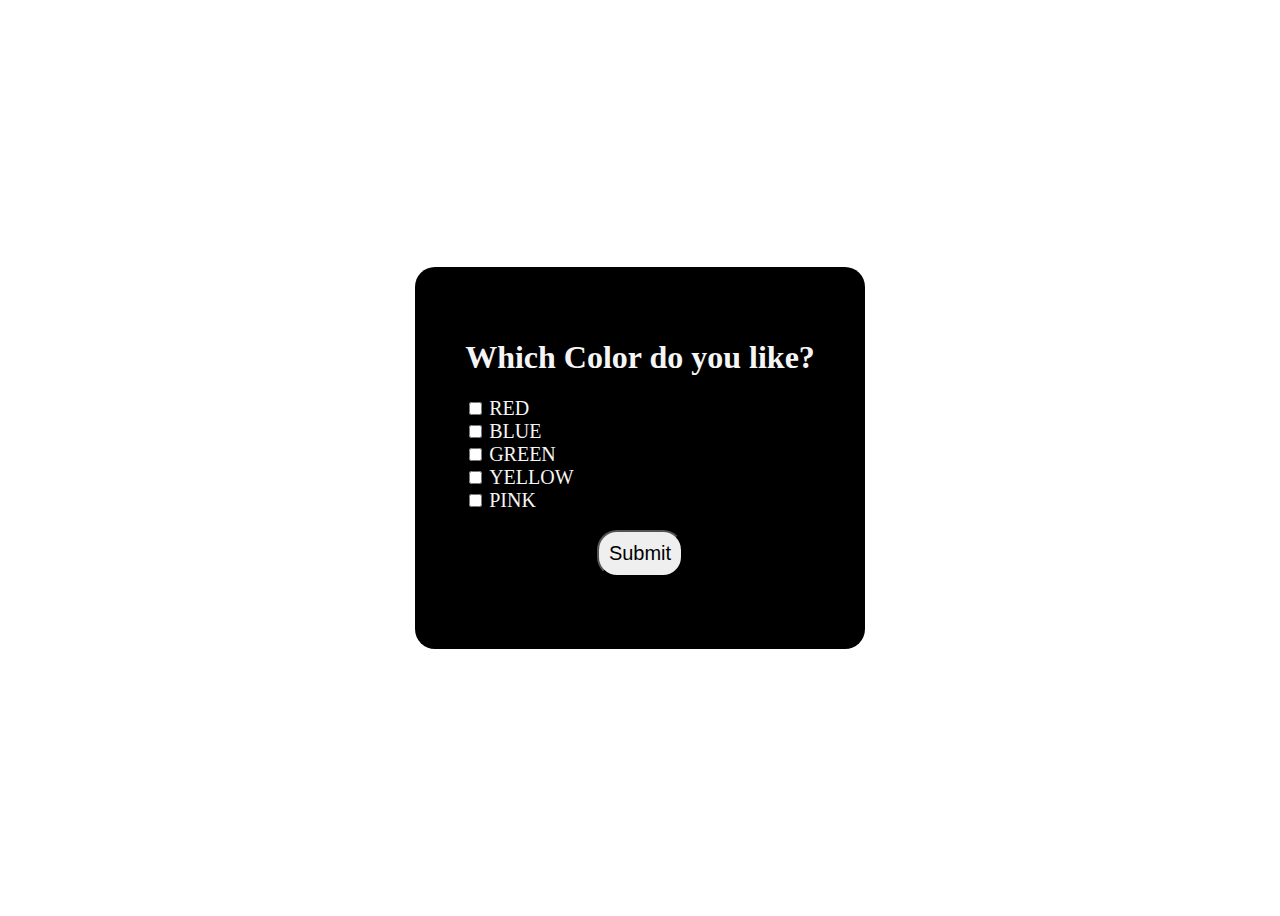
<file: Task 3(Color the Web)/index.html>
<!DOCTYPE html>
<html lang="en">
<head>
    <meta charset="UTF-8">
    <meta name="viewport" content="width=device-width, initial-scale=1.0">
    <title>Java Script Basics</title>
    <style>
        body{
            height: 100vh;
            display: flex;
            justify-content: center;
            align-items: center;
        }
        .check{
            padding: 50px;
            border-radius: 20px;
            background-color: black;
            color: whitesmoke;
        }
        label{
            font-size: 20px;
        }
        .answer{
            text-align: center;
        }
        button{
            font-size: 20px;
            border-radius: 20px;
            padding: 10px;
        }
    </style>
</head>
<body>
    <div class="check">
        
        <h1>Which Color do you like?</h1>
        <input type="checkbox" id="c1" name="p2" value="red">
        <label for="c1">RED</label>
        <br>
        <input type="checkbox" id="c2" name="p2" value="blue">
        <label for="c1">BLUE</label>
        <br>
        <input type="checkbox" id="c3" name="p2" value="green">
        <label for="c1">GREEN</label>
        <br>
        <input type="checkbox" id="c4" name="p2" value="yellow">
        <label for="c1">YELLOW</label>
        <br>
        <input type="checkbox" id="c5" name="p2" value="pink">
        <label for="c1">PINK</label>
        <br>
        <br>
        <div class="answer">
            <button onclick="show()">Submit</button>
            <h1 id="ans"></h1>
        </div>
        <script src="script.js"></script>
    </div>
</body>
</html>
</file>
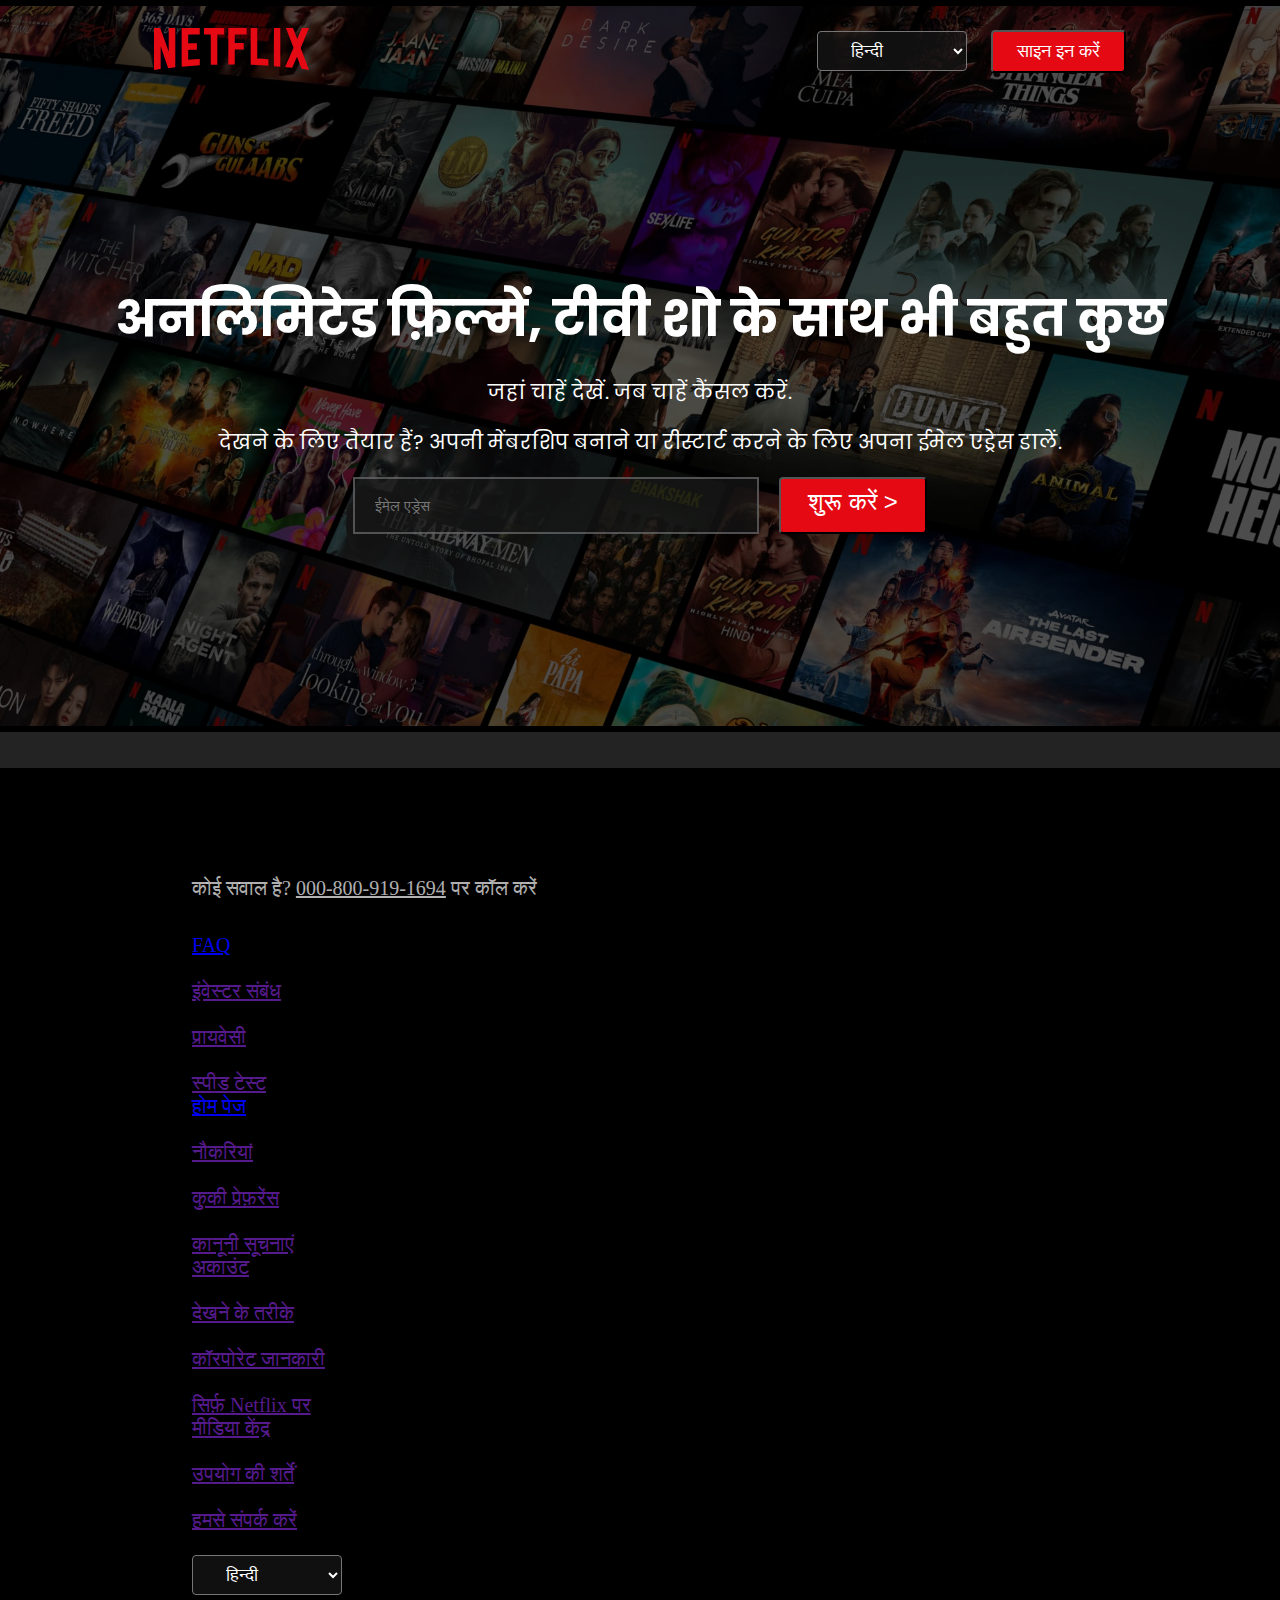
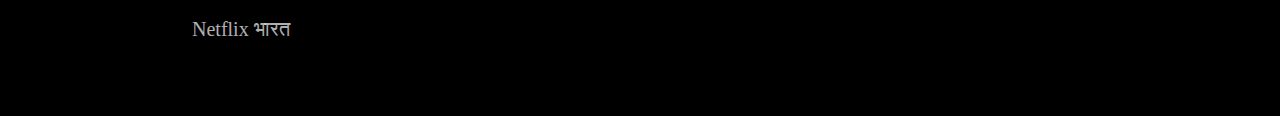
<file: Project 1 (Netflix Clone)/index2.html>
<!DOCTYPE html>
<html lang="en">

<head>
    <meta charset="UTF-8">
    <meta name="viewport" content="width=device-width, initial-scale=1.0">
    <meta name="description" content="This is netflix where you can binge watch and relax your holidays">
    <title>Netflix Clone</title>
    <link rel="stylesheet" href="style.css">
    <link rel="icon" href="Assests/images/nficon2016.png">
</head>

<body>
    <div class="main" id="mainpage">
        <nav>
            <div><img width="53" src="Assests/svg/logo1.svg" alt="Netflix"></div>
            <div>
                <select name="language" id="language1" class="language" onchange="location=this.value;">
                    <option value="index2.html">हिन्दी</option>
                    <option value="index.html">English</option>
                </select>
                <button class="red">साइन इन करें</button>
            </div>
        </nav>
        <div class="box">
        </div>
        <div class="mid">
            <span>
                <h1>अनलिमिटेड फ़िल्में, टीवी शो के साथ भी बहुत कुछ</h1>
            </span>
            <span>
                <p>जहां चाहें देखें. जब चाहें कैंसल करें.</p>
            </span>
            <span>
                <p>देखने के लिए तैयार हैं? अपनी मेंबरशिप बनाने या रीस्टार्ट करने के लिए अपना ईमेल एड्रेस डालें.</p>
            </span>
            <span>
                <input type="text" placeholder="ईमेल एड्रेस">
                <button>शुरू करें &gt</button>
            </span>
        </div>
    </div>

    <div class="sepration">
        <br>
    </div>
    
    <div class="sepration">
        <br>
    </div>
    <footer>
        <div class="questions">
            कोई सवाल है? <u>000-800-919-1694</u> पर कॉल करें
        </div>
        <div class="footer">
            <div class="footer-item">
                <a href="#FAQ">FAQ</a>
                <a href="">इंवेस्टर संबंध</a>
                <a href="">प्रायवेसी</a>
                <a href="">स्पीड टेस्ट</a>
            </div>

            <div class="footer-item">
                <a href="#mainpage">होम पेज</a>
                <a href="">नौकरियां</a>
                <a href="">कुकी प्रेफ़रेंस</a>
                <a href="">कानूनी सूचनाएं</a>
            </div>
            <div class="footer-item">
                <a href="">अकाउंट</a>
                <a href="">देखने के तरीके</a>
                <a href="">कॉरपोरेट जानकारी</a>
                <a href="">सिर्फ़ Netflix पर</a>
            </div>

            <div class="footer-item">
                <a href="">मीडिया केंद्र</a>
                <a href="">उपयोग की शर्तें</a>
                <a href="">हमसे संपर्क करें</a>
            </div>
        </div>
        <br>
        <div>
            <select name="language" id="language2" class="language" onchange="location=this.value;">
                <option value="index2.html">हिन्दी</option>
                <option value="index.html">English</option>
            </select>
        </div>
        <br>
        <div>
            Netflix भारत
        </div>
    </footer>
    <script src="script.js"></script>
</body>

</html>
</file>
<file: CSS BASIC/style.css>
/* external css */
#select2{
    background-color: black;
    border: solid white;
    border-width: 2px 20px;
}
#select0{
    margin: 20px 10px 30px 40px;
}
</file>
<file: CSS SELECTOR/style.css>
/* Universal selctor*/
 * {
    margin: 0;
    padding: 0;
}

/* element selector */
div {
    background-color: aqua;
}

/* class selector */
.red {
    background-color: red;
}

/* ID selector */
#green {
    background-color: green;
}

/* Descendent selector */
div p {
    background-color: black;
    color: white;
}


/* child selector */
/* RUles */
/* div ka direct child hona chahiye and descendent selector ke baad aana chahiye tabhi kaam karega */
/* if div ka child article h and then uska child para h and then ye property apply nahi hogi uske liye descendent selector use karna padega*/
div>p {
    color: green;
    background-color: pink;
}

/* attribute selector */
[data-x=a] {
    background-color: hotpink;
}

/* pseudo selector*/
a:visited {
    color: yellow;
}

a:link {
    color: red;
}

a:hover {
    background-color: pink;
}

/* a:active works only if there is a:hover is defined first*/
a:active {
    background-color: black;
}

div p:first-child {
    background-color: brown;
}

/* Note- a:hover MUST come after a:link and a:visited in the CSS definition in order to be effective! */
/* Note- a:active MUST come after a:hover in the CSS definition in order to be effective*/
/* Note- Pseudo-class name are not case-sensitivity*/

/* Pseudo-elements */
span p::first-line {
    font-variant:small-caps;   
}
span p::before{
    content: "I am before";
}
</file>
<file: Project 1 (Netflix Clone)/style.css>
@import url("https://fonts.googleapis.com/css2?family=Poppins:wght@700&display=swap");
@import url("https://fonts.googleapis.com/css2?family=Poppins&display=swap");

* {
  padding: 0;
  margin: 0;
}

html {
  scroll-behavior: smooth;
}

body {
  background-color: black;
}

/* large screen */
@media screen and (min-width:1270px) {
  .main {
    background-image: url(Assests/images/Netflix_background_image.jpg);
    background-position: center center;
    background-size: 100%;
    background-repeat: no-repeat;
    position: relative;
  }
}

/* small screen */
@media screen and (max-width:1270px) {
  .main {
    position: relative;
    background-image: url(Assests/images/Netflix_background_image.jpg);
    background-position: center center;
    background-repeat: no-repeat;
  }
}

nav {
  width: 76vw;
  margin: auto;
  display: flex;
  justify-content: space-between;
  align-items: center;
  height: 62px;
  padding-top: 20px;
}

/* large screen */
@media screen and (min-width:930px) {
  nav img {
    position: relative;
    z-index: 1;
    width: 155px;

  }
}

/* small screen */
@media screen and (max-width:930px) {
  nav img {
    position: relative;
    z-index: 1;
    width: 80px;
  }
}

nav button {
  position: relative;
  z-index: 10;
}

nav select {
  position: relative;
  z-index: 10;
}

/* large screen */
@media screen and (min-width:930px) {
  .language {
    font-size: 18px;
    padding: 8px 39px 8px 29px;
    font-family: sans-serif;
    font-weight: 300;
    border-radius: 4px;
    background-color: rgba(23, 23, 23, 0.7);
    color: white;
    background-color: rgba(23, 23, 23, 0.7);
    margin-right: 20px;
  }

  .red {
    font-size: 18px;
    padding: 9px 24px 9px 24px;
    border-radius: 4px;
    background-color: rgb(229, 9, 20);
    color: white;
  }
}

/* small screen */
@media screen and (max-width:930px) {
  .language {
    font-size: 15px;
    padding: 7px;
    font-family: sans-serif;
    border-radius: 4px;
    color: white;
    background-color: rgba(23, 23, 23, 0.7);
  }

  .red {
    padding: 6px;
    font-size: 15px;
    border-radius: 4px;
    background-color: rgb(229, 9, 20);
    color: white;
  }
}

.mid {
  height: 650px;
  display: flex;
  flex-wrap: wrap;
  gap: 20px;
  padding: 0vh 4vh;
  flex-direction: column;
  justify-content: center;
  text-align: center;
  color: white;
  position: relative;
  font-family: "Poppins", "sans-serif";
}

.mid span {
  font-family: "Poppins", "sans-serif";
  font-size: 20px;
}

.mid span:first-child {
  font-size: 25px;
}

.mid span:nth-child(4) {
  display: flex;
  flex-wrap: wrap;
  justify-content: center;
  gap: 20px;
}

/* large screen */
@media screen and (min-width:930px) {
  .mid span input {
    padding: 17px 102px 17px 20px;
    width: 280px;
    font-size: 15px;
    font-weight: 100;
    background-color: rgba(23, 23, 23, 0.7);
    color: white;
    border: 2px solid rgba(225, 225, 232, 0.3);
  }
}

/* small screen */
@media screen and (max-width:930px) {
  .mid span h1 {
    font-size: larger;
  }

  .mid span p {
    font-size: 16px;
  }

  .mid span input {
    width: 30vw;
  }

  .mid span input {
    padding: 17px 102px 17px 20px;
    min-width: 150px;
    font-size: 15px;
    font-weight: 100;
    background-color: rgba(23, 23, 23, 0.7);
    color: white;
    border: 2px solid rgba(225, 225, 232, 0.3);
  }
}

.mid span button {
  background-color: rgb(229, 9, 20);
  color: white;
  font-size: larger;
  border-radius: 4px;
  padding: 9px 27px 16px 27px;
  cursor: pointer;
}


.main .box {
  height: 100%;
  width: 100%;
  background-color: black;
  opacity: 0.6;
  position: absolute;
  top: 0;
}

.sepration {
  background-color: rgb(35, 35, 35);
  position: relative;
  z-index: 10;
}

/* 1st page */
.first {
  display: flex;
  justify-content: center;
  align-items: center;
  max-width: 80vw;
  margin: auto;
  color: white;
  height: 600px;
  transition: all ease 1s;
}

.first .content1 {
  font-size: xx-large;
  width: 550px;
}

.first .content1 p {
  font-size: 20px;
}
/* small screen */
@media screen and (max-width:930px) {
  .first {
    flex-wrap: wrap;
    margin-top: 30px;
    /* width: 80vw; */
    margin-bottom: 30px;
  }

  .content1 h1 {
    text-align: center;
    font-size: 35px;
  }

  .content1 p {
    text-align: center;
    font-size: 2px;
  }
}

.image1 {
  position: relative;
}

.image1 img {
  position: relative;
  z-index: 10;
  width: 100%;
}

.image1 .video1 {
  position: absolute;
  /* border: 2px solid white; */
  top: 20%;
  height: 53%;
  width: 73%;
  left: 13%;
}

.image1 video {
  position: absolute;
  width: 100%;
}

/* 2nd page */
.image2 img {
  position: relative;
  /* z-index: 10; */
  width: 100%;
}

/* 3rd page*/
.image3 {
  position: relative;
}

.image3 img {
  position: relative;
  z-index: 10;
  width: 100%;
}

.video2 {
  position: absolute;
  top: 8%;
  height: 40%;
  left: 18%;
  width: 63%;
}

.image3 video {
  position: absolute;
  width: 100%;
}

/* 4th page */
.image4 img {
  width: 100%;
}

/* FAQ BOX */
.faqbox {
  display: flex;
  flex-direction: column;
  align-items: center;
  padding: 34px;
  color: white;
  gap: 10px;
  transition: all ease 1s;
  font-family: "Poppins";
}

.faqbox h1 {
  font-size: xxx-large;
}

.details {
  align-items: center;
  width: 70vw;
  padding: 15px;
  margin: auto;
  background-color: rgba(144, 144, 144, 0.3);
}

.faqbox .box div {
  display: flex;
  justify-content: space-between;
  align-items: center;
  width: 70vw;
  margin: auto;
  padding: 15px;
  background-color: rgba(144, 144, 144, 0.3);
}

.faqbox .box div:hover {
  cursor: pointer;
  background-color: rgba(144, 144, 144, 0.5);
  transition: all ease 0.1s;

}

.faqbox .box p {
  font-size: 20px;
}

#details1 {
  font-size: 20px;
  display: none;
}

#details2 {
  font-size: 20px;

  display: none;
}

#details3 {
  font-size: 20px;

  display: none;
}

#details4 {
  font-size: 20px;

  display: none;
}

#details5 {
  font-size: 20px;

  display: none;
}

#details6 {
  font-size: 20px;
  display: none;
}

.last button {
  background-color: rgb(229, 9, 20);
  color: white;
  font-size: larger;
  border-radius: 4px;
  padding: 8px 8px 11px 8px;
  cursor: pointer;
}

.last input {
  padding: 11px 15px 11px 20px;
  width: 280px;
  font-size: 15px;
  background-color: rgba(23, 23, 23, 0.7);
  color: white;
  border: 2px solid rgba(225, 225, 232, 0.3);
}

/* small screen */
@media screen and (max-width:930px) {
  .last {
    display: flex;
    flex-wrap: wrap;
    justify-content: center;
    align-items: center;
    gap: 20px;
  }

  .last input {
    width: 200px;
  }
}

/* Footer */

footer {
  padding: 60px;
  color: rgba(255, 255, 255, 0.7);
}

footer .questions {
  padding: 34px 0;
}

/* large screen */
@media screen and (min-width: 930px) {
  footer {
    padding: 75px 0;
    width: 70vw;
    margin: auto;
    font-size: 20px;
  }

  .footercontent {
    display: grid;
    grid-template-columns: 1fr 1fr 1fr 1fr;
  }


  .footercontent a {
    color: rgba(255, 255, 255, 0.7);
  }

  .footer-item {
    display: flex;
    flex-direction: column;
    gap: 23px;
  }
}

/* small screen  */
@media screen and (max-width: 930px) {
  .footercontent {
    display: grid;
    grid-template-columns: 1fr 1fr;
    grid-template-rows: 100px 100px;
    gap: 25px;
  }

  .footer-item {
    display: flex;
    flex-direction: column;
    gap: 8px;
  }

  .footercontent a {
    font-size: 14px;
    color: rgba(255, 255, 255, 0.7);
  }
}
</file>
